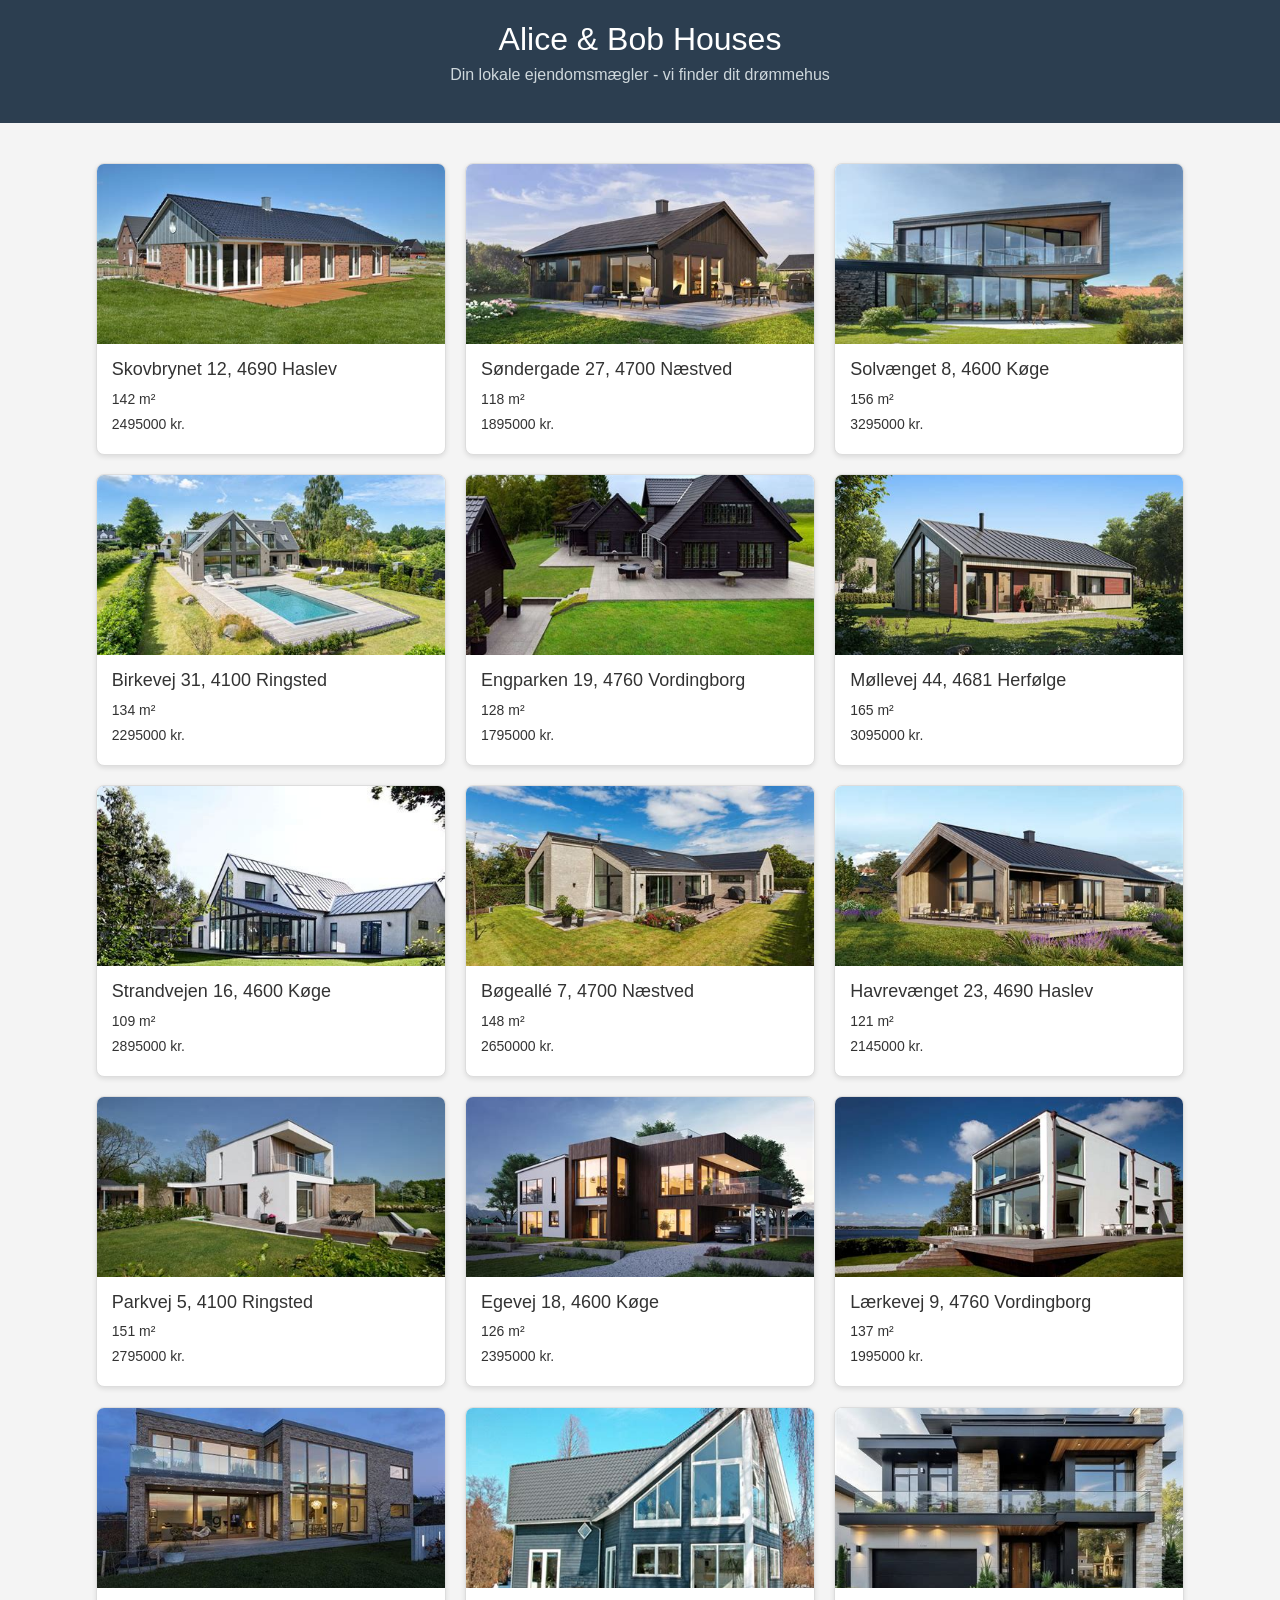
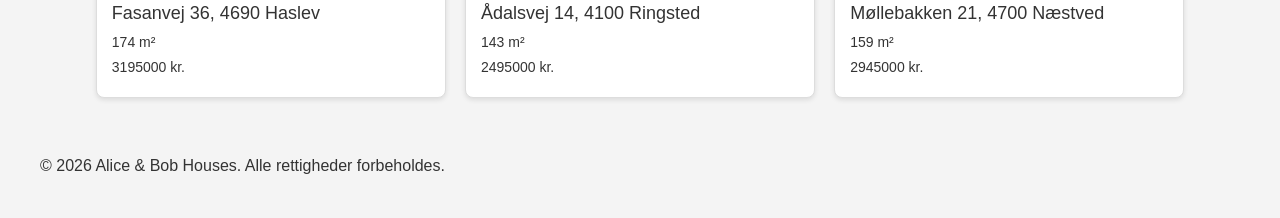
<file: index.html>
<!DOCTYPE html>
<html lang="en">

<head>
    <meta charset="UTF-8">
    <meta name="viewport" content="width=device-width, initial-scale=1.0">
    <link href="https://cdn.jsdelivr.net/npm/bootstrap@5.3.8/dist/css/bootstrap.min.css" rel="stylesheet" integrity="sha384-sRIl4kxILFvY47J16cr9ZwB07vP4J8+LH7qKQnuqkuIAvNWLzeN8tE5YBujZqJLB" crossorigin="anonymous">
    <link rel="stylesheet" href="style.css">
    <title>Home</title>
</head>

<header>

    <!-- Navbar -->
    <h1>Alice & Bob Houses</h1>
    <p>Din lokale ejendomsmægler - vi finder dit drømmehus</p>
</header>

<body>
    <div class="flex-container m-4 p-3" id="homes">
        <!-- JavaScript creates the cards here -->
    </div>
</body>

<!-- Footer -->
<footer>
    <p class="p-3 m-4">&copy; 2026 Alice & Bob Houses. Alle rettigheder forbeholdes.</p>
</footer>

<script src="index.js"></script>
<script type="text/javascript">
    window.onload = () => {
        createHomes()
    }
</script>
<script src="https://cdn.jsdelivr.net/npm/bootstrap@5.3.8/dist/js/bootstrap.bundle.min.js" integrity="sha384-FKyoEForCGlyvwx9Hj09JcYn3nv7wiPVlz7YYwJrWVcXK/BmnVDxM+D2scQbITxI" crossorigin="anonymous"></script>

</html>
</file>
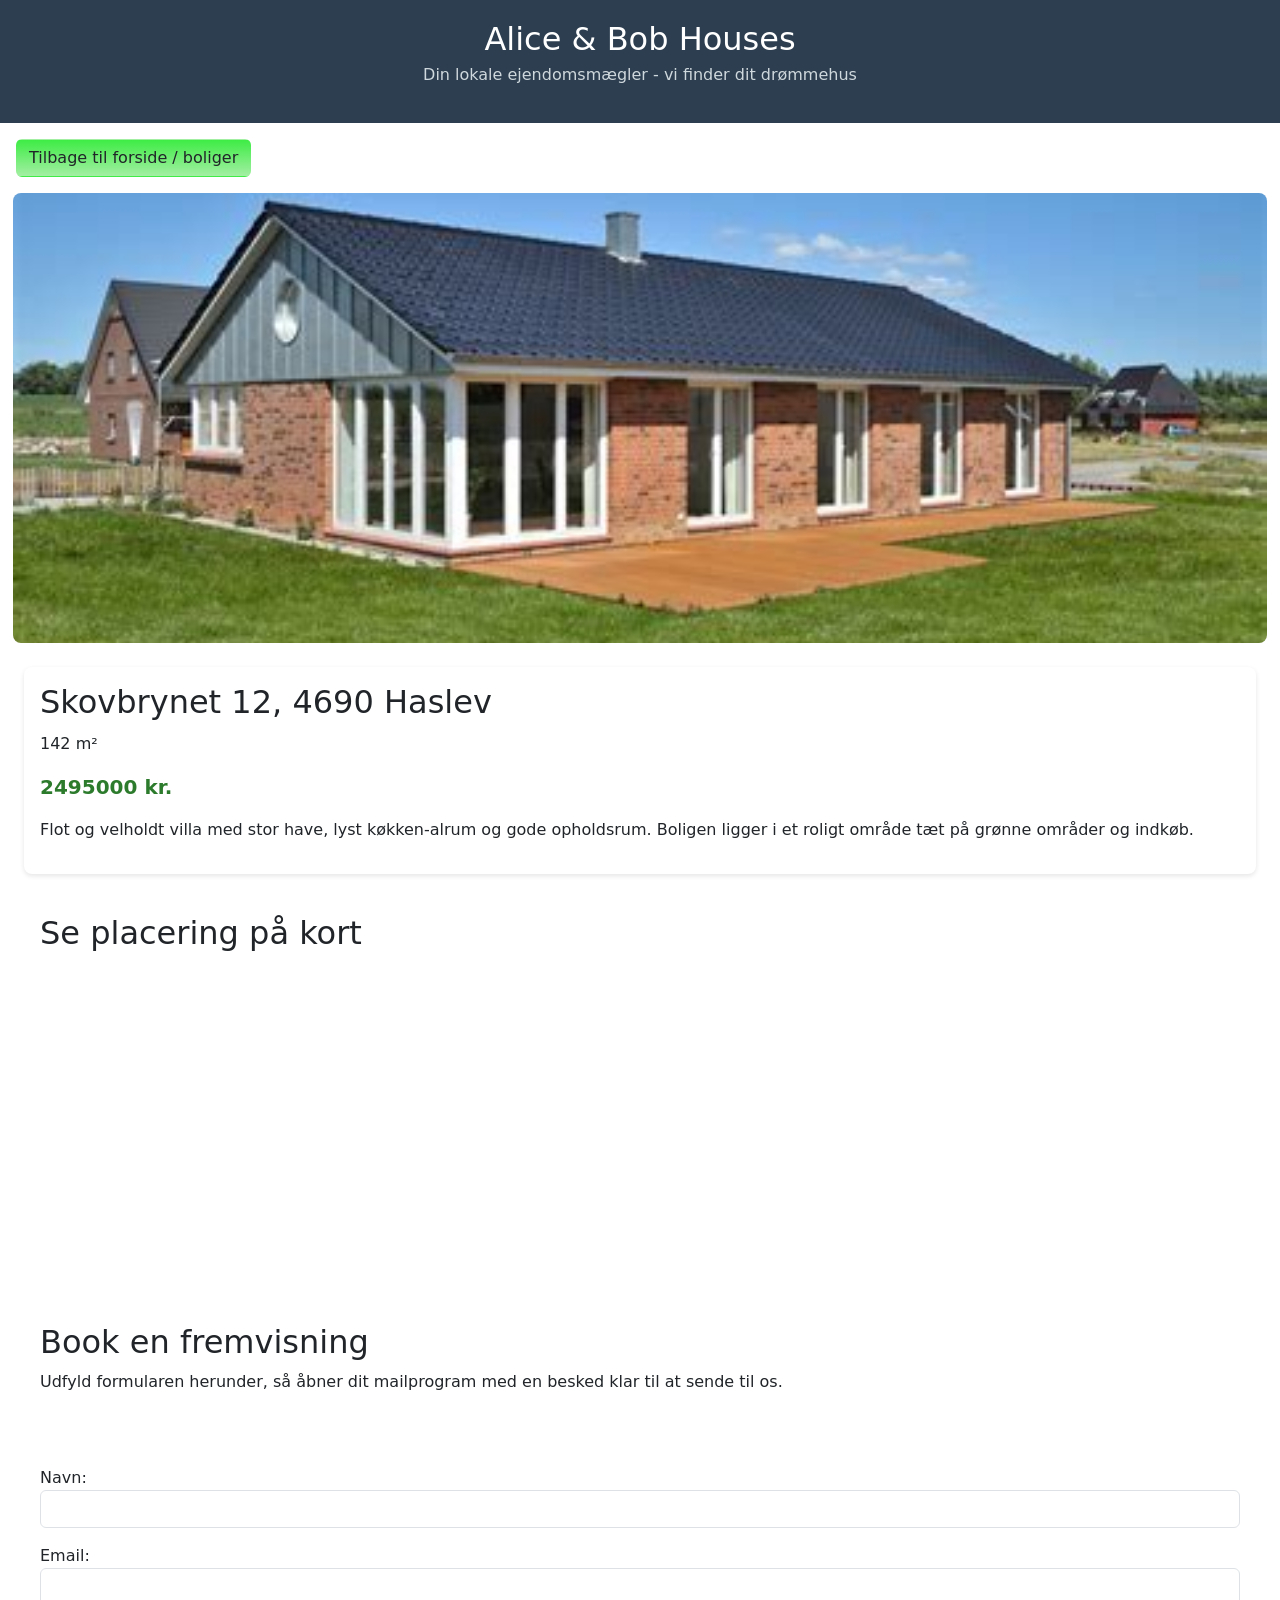
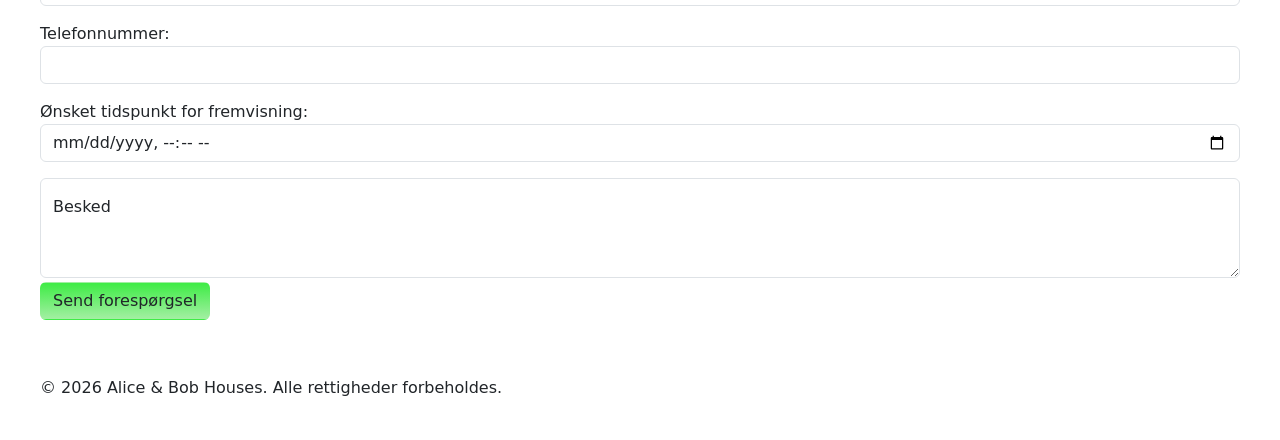
<file: bolig-detaljer.html>
<!DOCTYPE html>
<!-- Detaljeside for bolig 1: Blomstervej 12, København -->
<html lang="da">
<head>
    <meta charset="UTF-8">
    <meta name="viewport" content="width=device-width, initial-scale=1.0">
    <title>Blomstervej 12 - Alice & Bob Houses</title>
    <link rel="stylesheet" href="style.css">
    <link href="https://cdn.jsdelivr.net/npm/bootstrap@5.3.8/dist/css/bootstrap.min.css" rel="stylesheet" integrity="sha384-sRIl4kxILFvY47J16cr9ZwB07vP4J8+LH7qKQnuqkuIAvNWLzeN8tE5YBujZqJLB" crossorigin="anonymous">
</head>

<header>
    <h1>Alice & Bob Houses</h1>
    <p>Din lokale ejendomsmægler - vi finder dit drømmehus</p>
</header>

<nav>
    <a href="index.html">
        <button class="btn m-3">Tilbage til forside / boliger</button>
    </a>
</nav>

<body>
        <!-- Stort billede af boligen -->
        <img id="image" src="https://picsum.photos/id/1040/900/400" alt="Hus på Blomstervej 12" class="detalje-billede">

        <!-- Boks med info om boligen -->
        <div class="detalje-info m-4 p-3">
            <h2 id="address">Blomstervej 12, 2100 København</h2>
            <p id="kvm">Størrelse: 85 m²</p>
            <p class="pris" id="price">Pris: 2.495.000 kr.</p>

            <p style="margin-top: 15px;" id="description">
                Denne charmerende lejlighed ligger centralt i København med kort
                afstand til indkøb, skoler og offentlig transport. Boligen
                fremstår lys og indbydende med god plads til hele familien.
                Der er nyt køkken, egen altan og adgang til fælles gård.
                Kontakt os for at høre mere om denne fantastiske bolig.
            </p>
        </div>

        <!-- Kort over hvor boligen ligger, lavet med OpenStreetMap
             Det kræver ikke nogen login eller API-nøgle, derfor er
             det nemt at bruge for os som stadig lærer -->
        <div class="kort-boks m-4 p-3">
            <h2>Se placering på kort</h2>
            <iframe
                    src="https://www.openstreetmap.org/export/embed.html?bbox=12.548%2C55.666%2C12.588%2C55.686&layer=mapnik&marker=55.676%2C12.568"
                    title="Kort over Blomstervej 12"
                    id="open-street-map">
            </iframe>
        </div>

        <!--
          FREMVISNINGSFORMULAR
          Jeg bruger en "mailto" formular. Det betyder at når man
          trykker "Send" så åbner det brugerens eget mailprogram
          (fx Outlook eller Mail) med alle oplysningerne fra
          formularen skrevet ind automatisk. Man behøver altså ikke
          JavaScript eller en server for at dette virker.
        -->
        <div class="m-4 p-3">
            <h2>Book en fremvisning</h2>
            <p>Udfyld formularen herunder, så åbner dit mailprogram med en besked klar til at sende til os.</p>
        </div>

         <form class="m-4 p-3" action="mailto:kontakt@aliceandbobhouses.dk?subject=Fremvisning af Blomstervej 12" method="post" enctype="text/plain">
            <div class="mb-3">
            <label for="navn1">Navn:</label>
            <input class="form-control" type="text" id="navn1" name="Navn" required>
            </div>

                <div class="mb-3">
            <label for="email1">Email:</label>
            <input class="form-control" type="email" id="email1" name="Email" required>
                </div>

                    <div class="mb-3">
            <label for="telefon1">Telefonnummer:</label>
            <input class="form-control" type="tel" id="telefon1" name="Telefon" required>
                    </div>

                        <div class="mb-3">
            <label for="tidspunkt1">Ønsket tidspunkt for fremvisning:</label>
            <input class="form-control" type="datetime-local" id="tidspunkt1" name="Onsket_tidspunkt" required>
                        </div>

             <div class="form-floating mb-1">
                 <textarea class="form-control" placeholder="Forlad en besked" id="floatingTextarea2" style="height: 100px"></textarea>
                 <label for="floatingTextarea2">Besked</label>
             </div>

             <button class="btn" type="submit">Send forespørgsel</button>
        </form>
</body>

<footer>
    <p class="p-3 m-4">&copy; 2026 Alice & Bob Houses. Alle rettigheder forbeholdes.</p>
</footer>

<script src="index.js"></script>
<script type="text/javascript">
    window.onload = () => {
        setContent()
    }
</script>
<script src="https://cdn.jsdelivr.net/npm/bootstrap@5.3.8/dist/js/bootstrap.bundle.min.js" integrity="sha384-FKyoEForCGlyvwx9Hj09JcYn3nv7wiPVlz7YYwJrWVcXK/BmnVDxM+D2scQbITxI" crossorigin="anonymous"></script>
</html>
</file>
<file: style.css>
* {
    margin: 0;
    padding: 0;
    box-sizing: border-box; /* gør at padding ikke ødelægger bredden på elementer */
}

body {
    font-family: Arial, Helvetica, sans-serif;
    background-color: #f4f4f4;
    color: #333333;
    line-height: 1.5;
}
header {
    background-color: #2c3e50; /* mørkeblå */
    color: white;
    padding: 20px;
    text-align: center;
}

header h1 {
    font-size: 32px;
    margin-bottom: 5px;
}

header p {
    font-size: 16px;
    color: #cfd8dc;
}

button {
    background: linear-gradient(#3eec45, rgb(163, 239, 163));
    height: 15%;
    border-radius: 10px;
}

button:hover {
    background: linear-gradient(#3eec44b7, rgba(163, 239, 163, 0.654));
}

.bolig-kort {
    background-color: white;
    border: 1px solid #dddddd;
    border-radius: 8px;
    overflow: hidden; /* så billedet ikke går uden for de runde hjørner */
    width: 350px;
    text-decoration: none;
    color: #333333;
    box-shadow: 0 2px 5px rgba(0, 0, 0, 0.1);
    transition: transform 0.2s; /* giver en lille "hover" effekt */
}

.bolig-kort:hover {
    transform: scale(1.02);
}

.bolig-kort img {
    width: 100%;
    height: 180px;
    object-fit: cover; /* gør at billedet ikke bliver klemt */
    display: block;
}

.bolig-kort-tekst {
    padding: 15px;
}

.bolig-kort-tekst h2 {
    font-size: 18px;
    margin-bottom: 8px;
}

.bolig-kort-tekst p {
    font-size: 14px;
    margin-bottom: 4px;
}

.pris {
    font-weight: bold;
    color: #2c7a2c;
    font-size: 16px;
    margin-top: 8px;
}

.detalje-billede {
    width: 98%;
    max-height: 50vh;
    object-fit: cover;
    border-radius: 8px;
    display: block;
    margin: 0 auto;
}

.detalje-info {
    background-color: white;
    padding: 20px;
    border-radius: 8px;
    margin-bottom: 20px;
    box-shadow: 0 2px 5px rgba(0, 0, 0, 0.1);
}

.detalje-info h2 {
    margin-bottom: 10px;
}

.detalje-info .pris {
    font-size: 20px;
}

/* Kortet (map) skal også kunne tilpasse sig skærmen */
.kort-boks iframe {
    width: 100%;
    height: 300px;
    border: 0;
    border-radius: 8px;
}

.grid-container-10-2 {
    display: grid;
    grid-template-columns: 10fr 2fr;
    margin: auto;
}

.flex-container {
    display: flex;
    flex-wrap: wrap;
    justify-content: center;
    gap: 1.2em;
}

.secondary-bg {
    background-color: #3eec45;
}
</file>
